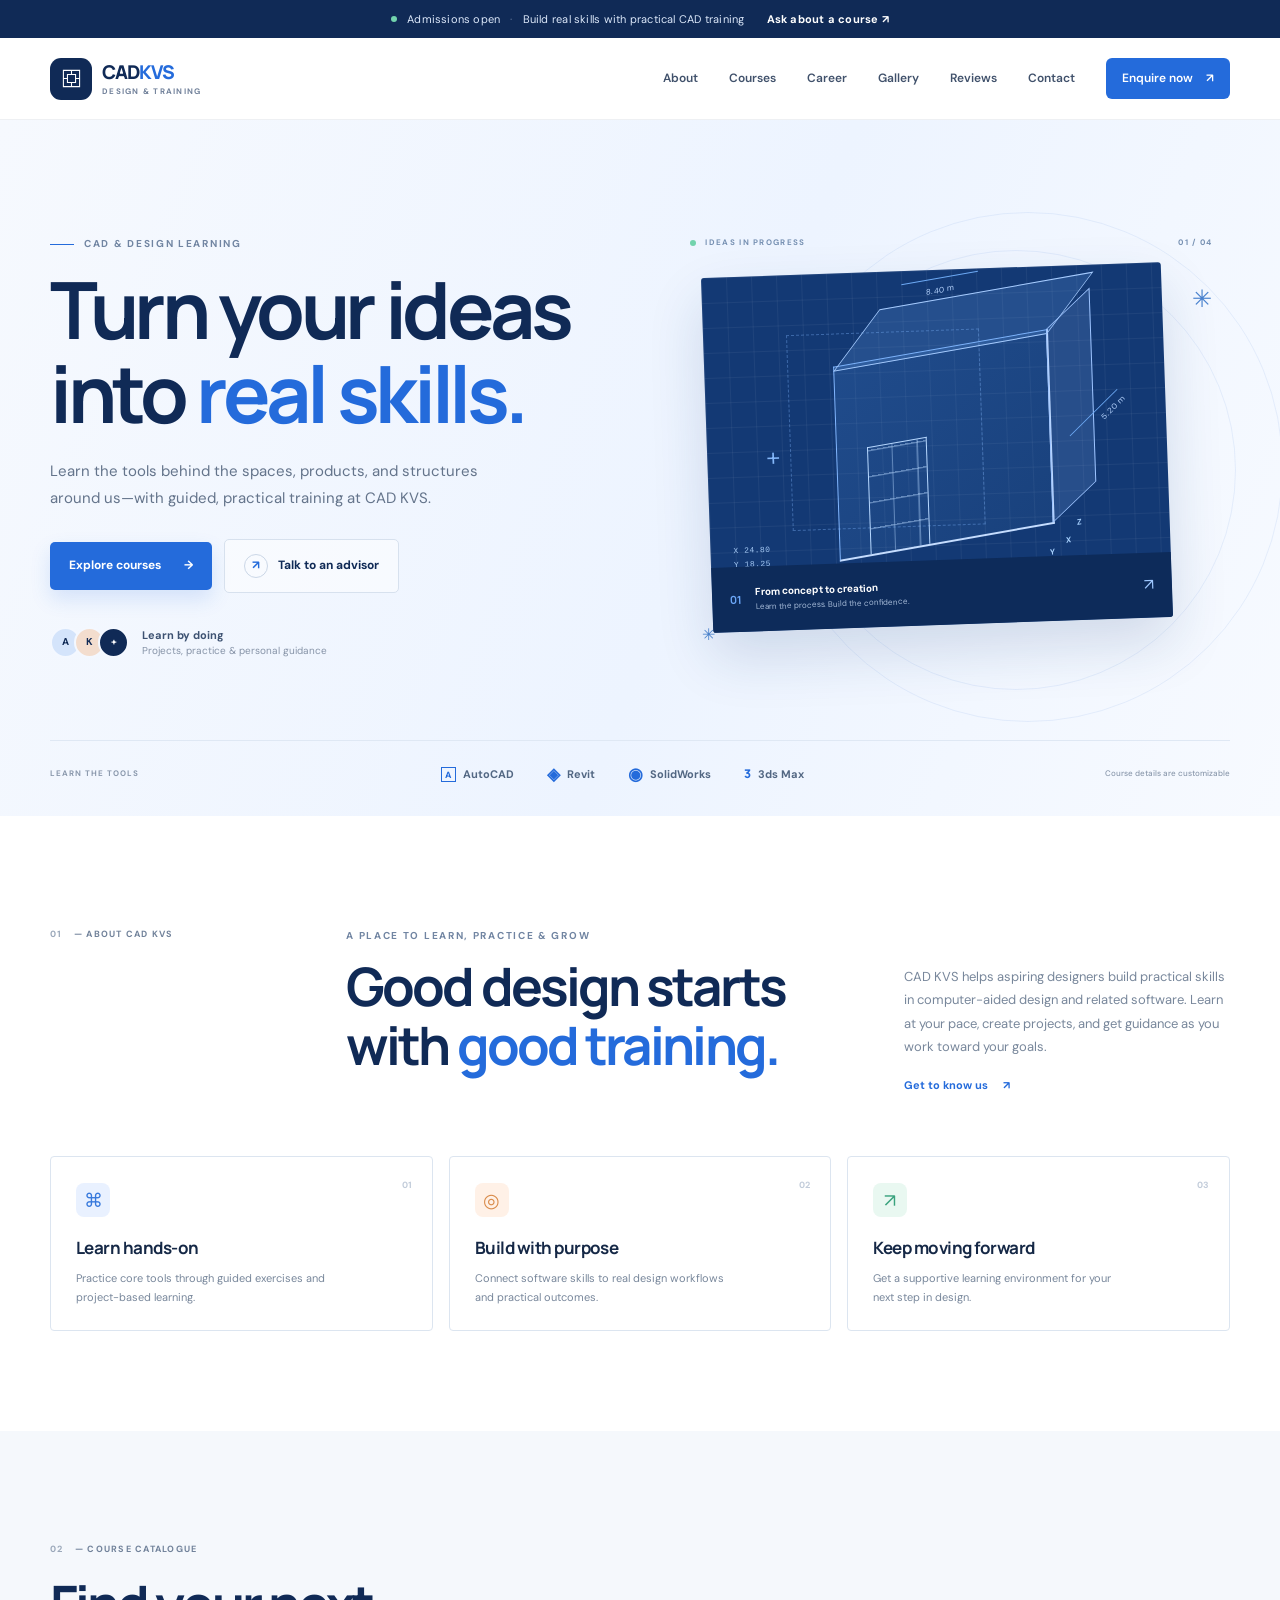
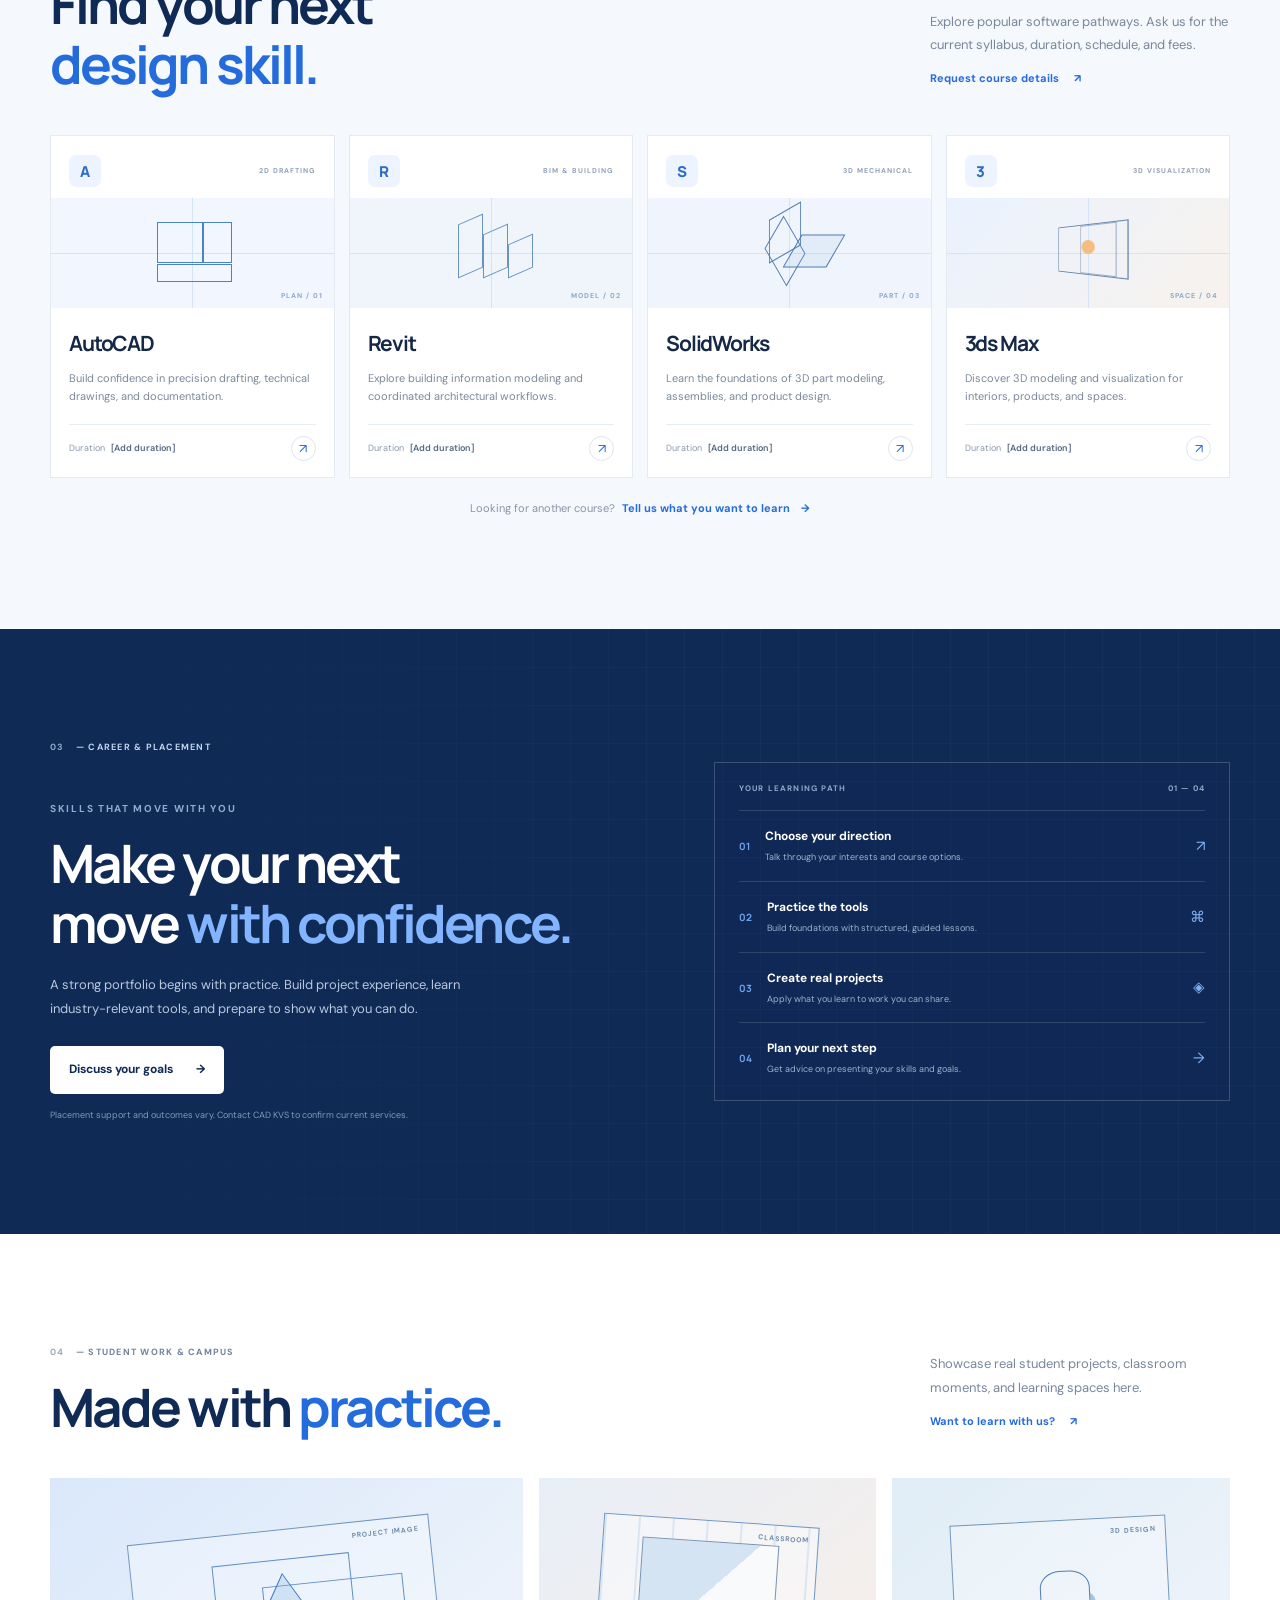
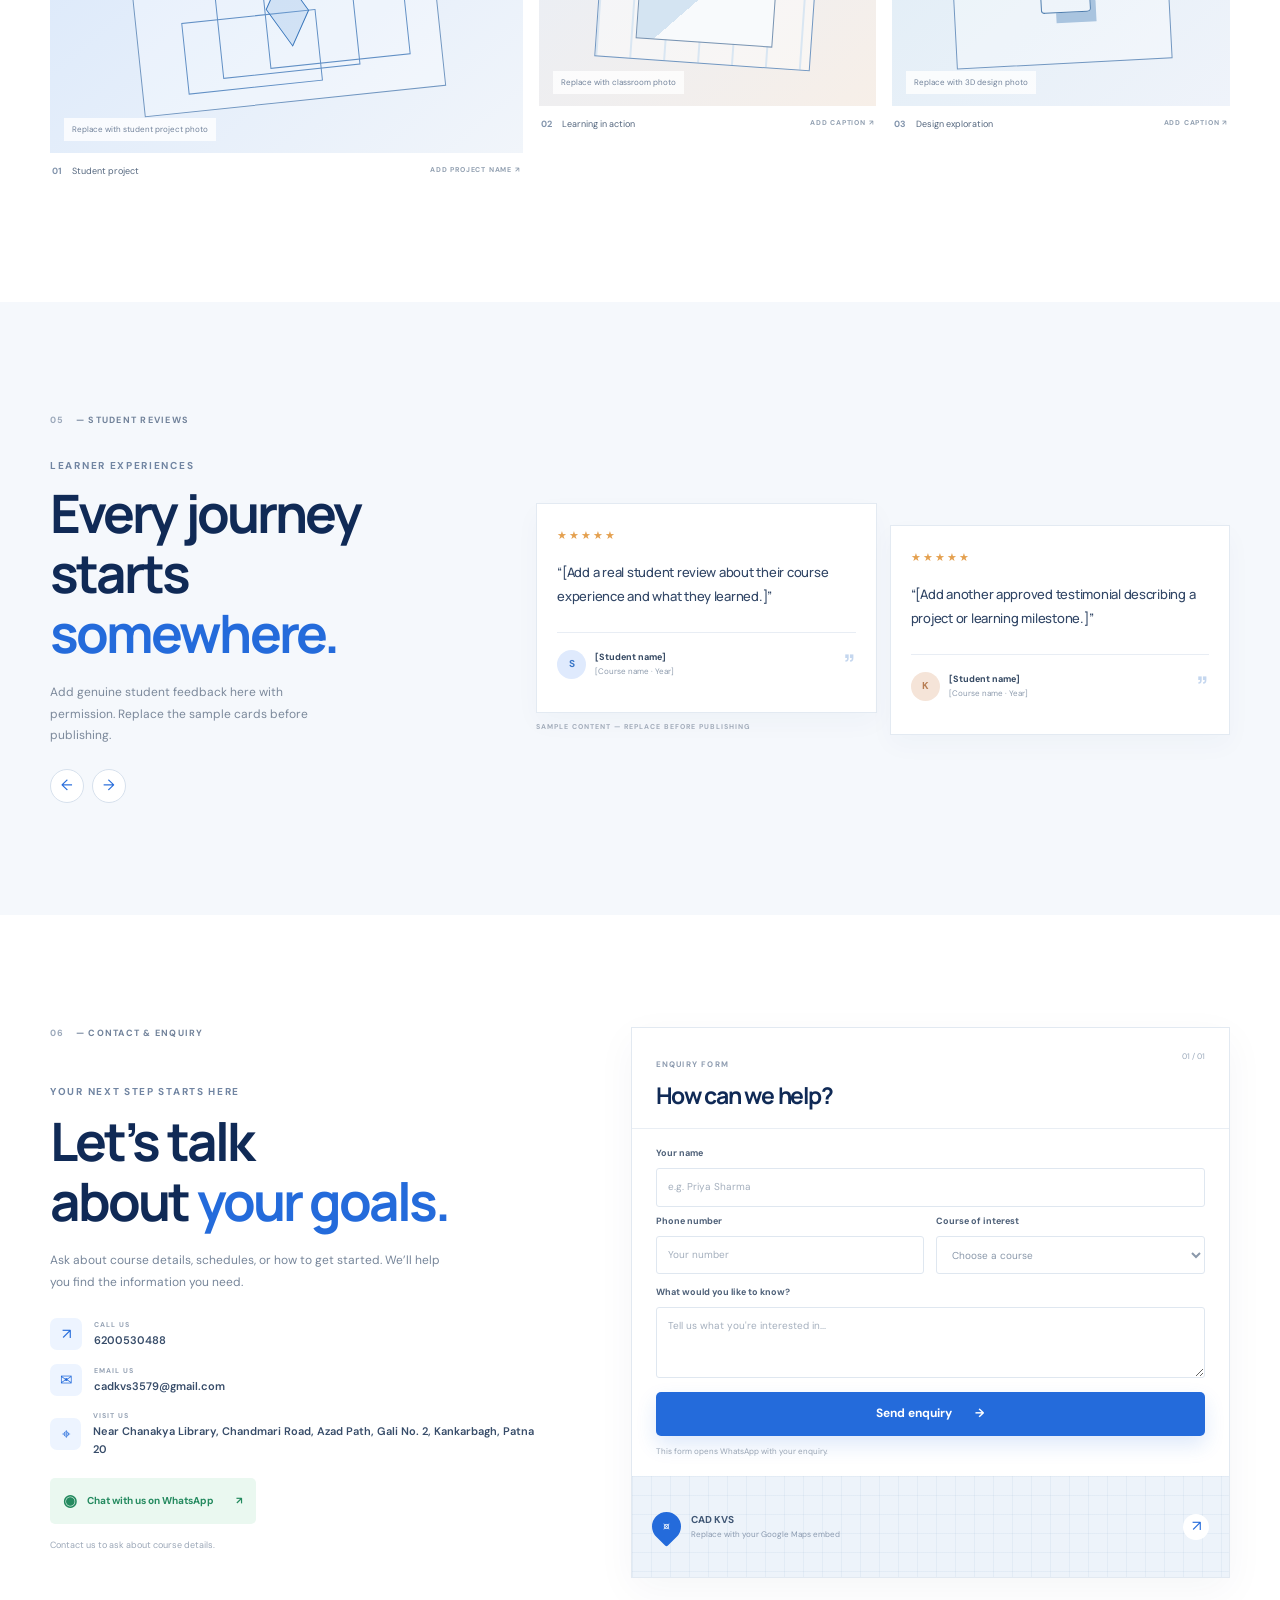
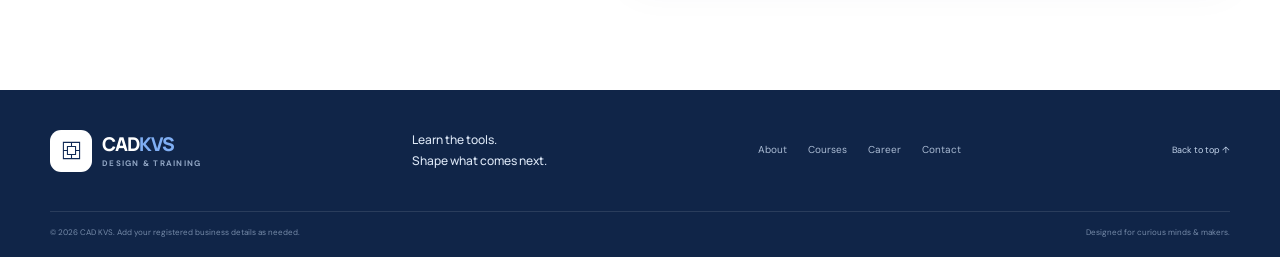
<file: index.html>
<!doctype html>
<html lang="en">
<head>
  <meta charset="utf-8">
  <meta name="viewport" content="width=device-width, initial-scale=1">
  <meta name="theme-color" content="#f4f8ff">
  <meta name="description" content="Learn AutoCAD, Revit, SolidWorks and 3ds Max at CAD KVS in Kankarbagh, Patna. Explore practical CAD training and enquire by phone or WhatsApp.">
  <meta name="keywords" content="CAD courses Kankarbagh, CAD classes Patna, AutoCAD training Patna, Revit course Patna, SolidWorks classes Patna, 3ds Max training Patna, CAD KVS">
  <link rel="canonical" href="https://cadkvs3579-pixel.github.io/cadkvs-patna-training-2026/">
  <title>CAD KVS | CAD Courses in Kankarbagh, Patna</title>
  <link rel="preconnect" href="https://fonts.googleapis.com">
  <link rel="preconnect" href="https://fonts.gstatic.com" crossorigin>
  <link href="https://fonts.googleapis.com/css2?family=DM+Sans:wght@400;500;600;700&family=Manrope:wght@400;500;600;700;800&display=swap" rel="stylesheet">
  <link rel="stylesheet" href="styles.css">
  <script src="script.js" defer></script>
</head>
<body>
  <a class="skip-link" href="#main">Skip to content</a>
  <div class="announcement"><span class="announcement-dot"></span> Admissions open <span class="announcement-divider">·</span> Build real skills with practical CAD training <a href="#contact">Ask about a course <span aria-hidden="true">↗</span></a></div>
  <header class="site-header">
    <div class="container nav-wrap">
      <a class="brand" href="#home" aria-label="CAD KVS home"><span class="brand-mark"><svg viewBox="0 0 40 40" aria-hidden="true"><path d="M8 8h24v24H8zM14 14h12v12H14zM8 20h6m12 0h6M20 8v6m0 12v6"/></svg></span><span class="brand-text"><strong>CAD<span>KVS</span></strong><small>DESIGN &amp; TRAINING</small></span></a>
      <button class="menu-toggle" type="button" aria-expanded="false" aria-controls="primary-nav" aria-label="Open navigation"><span></span><span></span></button>
      <nav id="primary-nav" class="primary-nav" aria-label="Main navigation"><a href="#about">About</a><a href="#courses">Courses</a><a href="#career">Career</a><a href="#gallery">Gallery</a><a href="#reviews">Reviews</a><a href="#contact">Contact</a><a class="nav-cta" href="#contact">Enquire now <span aria-hidden="true">↗</span></a></nav>
    </div>
  </header>
  <main id="main">
    <section class="hero section-pad" id="home"><div class="container hero-grid"><div class="hero-copy"><div class="eyebrow"><span class="eyebrow-line"></span> CAD &amp; design learning</div><h1>Turn your ideas<br>into <span>real skills.</span></h1><p class="hero-lede">Learn the tools behind the spaces, products, and structures around us—with guided, practical training at CAD KVS.</p><div class="hero-actions"><a class="button button-primary" href="#courses">Explore courses <span aria-hidden="true">→</span></a><a class="button button-secondary" href="#contact"><span class="play-icon">↗</span> Talk to an advisor</a></div><div class="hero-proof"><div class="proof-avatars" aria-hidden="true"><span>A</span><span>K</span><span>+</span></div><p><strong>Learn by doing</strong><br>Projects, practice &amp; personal guidance</p></div></div>
      <div class="hero-art" aria-label="Illustration of a CAD drafting workspace"><div class="art-label"><span class="live-dot"></span> IDEAS IN PROGRESS <span class="art-label-right">01 / 04</span></div><div class="art-blueprint"><div class="blueprint-grid"></div><div class="drawing drawing-back"></div><div class="drawing drawing-main"><div class="drawing-top"></div><div class="drawing-side"></div><div class="drawing-front"></div><div class="dimension dim-top">8.40 m</div><div class="dimension dim-side">5.20 m</div><div class="axis axis-x">X</div><div class="axis axis-y">Y</div><div class="axis axis-z">Z</div></div><div class="art-crosshair">+</div><div class="art-coordinate">X 24.80<br>Y 18.25<br>Z 00.00</div><div class="art-caption"><span>01</span><div><strong>From concept to creation</strong><small>Learn the process. Build the confidence.</small></div><span class="caption-arrow">↗</span></div></div><div class="hero-orbit orbit-one"></div><div class="hero-orbit orbit-two"></div><div class="hero-spark spark-one">✳</div><div class="hero-spark spark-two">✳</div></div>
    </div><div class="container hero-bottom"><span>LEARN THE TOOLS</span><div class="tool-list"><span><i class="tool-square">A</i> AutoCAD</span><span><i class="tool-cube">◈</i> Revit</span><span><i class="tool-solid">◉</i> SolidWorks</span><span><i class="tool-three">3</i> 3ds Max</span></div><span class="hero-bottom-note">Course details are customizable</span></div></section>

    <section class="intro section-pad" id="about"><div class="container intro-grid"><div class="section-index">01 <span>— ABOUT CAD KVS</span></div><div class="intro-main"><p class="eyebrow">A place to learn, practice &amp; grow</p><h2>Good design starts<br>with <span>good training.</span></h2></div><div class="intro-aside"><p>CAD KVS helps aspiring designers build practical skills in computer-aided design and related software. Learn at your pace, create projects, and get guidance as you work toward your goals.</p><a class="text-link" href="#contact">Get to know us <span>↗</span></a></div></div><div class="container values-grid"><article class="value-card"><div class="value-icon icon-blue">⌘</div><h3>Learn hands-on</h3><p>Practice core tools through guided exercises and project-based learning.</p><span class="value-number">01</span></article><article class="value-card"><div class="value-icon icon-orange">◎</div><h3>Build with purpose</h3><p>Connect software skills to real design workflows and practical outcomes.</p><span class="value-number">02</span></article><article class="value-card"><div class="value-icon icon-green">↗</div><h3>Keep moving forward</h3><p>Get a supportive learning environment for your next step in design.</p><span class="value-number">03</span></article></div></section>

    <section class="courses section-pad" id="courses"><div class="container"><div class="section-heading"><div><div class="section-index">02 <span>— COURSE CATALOGUE</span></div><h2>Find your next<br><span>design skill.</span></h2></div><div class="heading-aside"><p>Explore popular software pathways. Ask us for the current syllabus, duration, schedule, and fees.</p><a class="text-link" href="#contact">Request course details <span>↗</span></a></div></div><div class="course-grid">
      <article class="course-card course-auto"><div class="course-top"><span class="course-symbol">A</span><span class="course-tag">2D DRAFTING</span></div><div class="course-sketch sketch-plan"><span></span><span></span><span></span><b>PLAN / 01</b></div><h3>AutoCAD</h3><p>Build confidence in precision drafting, technical drawings, and documentation.</p><div class="course-meta"><span>Duration <b>[Add duration]</b></span><a href="#contact" aria-label="Ask about AutoCAD">↗</a></div></article>
      <article class="course-card course-revit"><div class="course-top"><span class="course-symbol">R</span><span class="course-tag">BIM &amp; BUILDING</span></div><div class="course-sketch sketch-building"><span></span><span></span><span></span><b>MODEL / 02</b></div><h3>Revit</h3><p>Explore building information modeling and coordinated architectural workflows.</p><div class="course-meta"><span>Duration <b>[Add duration]</b></span><a href="#contact" aria-label="Ask about Revit">↗</a></div></article>
      <article class="course-card course-solid"><div class="course-top"><span class="course-symbol">S</span><span class="course-tag">3D MECHANICAL</span></div><div class="course-sketch sketch-cube"><span></span><span></span><span></span><b>PART / 03</b></div><h3>SolidWorks</h3><p>Learn the foundations of 3D part modeling, assemblies, and product design.</p><div class="course-meta"><span>Duration <b>[Add duration]</b></span><a href="#contact" aria-label="Ask about SolidWorks">↗</a></div></article>
      <article class="course-card course-max"><div class="course-top"><span class="course-symbol">3</span><span class="course-tag">3D VISUALIZATION</span></div><div class="course-sketch sketch-render"><span></span><span></span><span></span><b>SPACE / 04</b></div><h3>3ds Max</h3><p>Discover 3D modeling and visualization for interiors, products, and spaces.</p><div class="course-meta"><span>Duration <b>[Add duration]</b></span><a href="#contact" aria-label="Ask about 3ds Max">↗</a></div></article>
    </div><div class="course-foot"><span>Looking for another course?</span><a href="#contact">Tell us what you want to learn <span>→</span></a></div></div></section>

    <section class="career section-pad" id="career"><div class="container career-wrap"><div class="career-copy"><div class="section-index">03 <span>— CAREER &amp; PLACEMENT</span></div><p class="eyebrow">Skills that move with you</p><h2>Make your next<br>move <span>with confidence.</span></h2><p class="career-lede">A strong portfolio begins with practice. Build project experience, learn industry-relevant tools, and prepare to show what you can do.</p><a class="button button-light" href="#contact">Discuss your goals <span>→</span></a><p class="fine-print">Placement support and outcomes vary. Contact CAD KVS to confirm current services.</p></div><div class="career-steps"><div class="steps-title"><span>YOUR LEARNING PATH</span><span>01 — 04</span></div><div class="step"><span class="step-num">01</span><div><h3>Choose your direction</h3><p>Talk through your interests and course options.</p></div><span class="step-mark">↗</span></div><div class="step"><span class="step-num">02</span><div><h3>Practice the tools</h3><p>Build foundations with structured, guided lessons.</p></div><span class="step-mark">⌘</span></div><div class="step"><span class="step-num">03</span><div><h3>Create real projects</h3><p>Apply what you learn to work you can share.</p></div><span class="step-mark">◈</span></div><div class="step"><span class="step-num">04</span><div><h3>Plan your next step</h3><p>Get advice on presenting your skills and goals.</p></div><span class="step-mark">→</span></div></div></div></section>

    <section class="gallery section-pad" id="gallery"><div class="container"><div class="section-heading"><div><div class="section-index">04 <span>— STUDENT WORK &amp; CAMPUS</span></div><h2>Made with <span>practice.</span></h2></div><div class="heading-aside"><p>Showcase real student projects, classroom moments, and learning spaces here.</p><a class="text-link" href="#contact">Want to learn with us? <span>↗</span></a></div></div><div class="gallery-grid"><figure class="gallery-item gallery-large"><div class="gallery-placeholder photo-one"><span class="photo-frame"><span class="photo-line l1"></span><span class="photo-line l2"></span><span class="photo-line l3"></span><span class="photo-cube"></span><span class="photo-note">PROJECT IMAGE</span></span><span class="image-replace">Replace with student project photo</span></div><figcaption><span><b>01</b> Student project</span><span>ADD PROJECT NAME ↗</span></figcaption></figure><figure class="gallery-item"><div class="gallery-placeholder photo-two"><span class="photo-frame frame-two"><span class="photo-window"></span><span class="photo-note">CLASSROOM</span></span><span class="image-replace">Replace with classroom photo</span></div><figcaption><span><b>02</b> Learning in action</span><span>ADD CAPTION ↗</span></figcaption></figure><figure class="gallery-item"><div class="gallery-placeholder photo-three"><span class="photo-frame frame-three"><span class="photo-chair"></span><span class="photo-note">3D DESIGN</span></span><span class="image-replace">Replace with 3D design photo</span></div><figcaption><span><b>03</b> Design exploration</span><span>ADD CAPTION ↗</span></figcaption></figure></div></div></section>

    <section class="reviews section-pad" id="reviews"><div class="container review-grid"><div><div class="section-index">05 <span>— STUDENT REVIEWS</span></div><p class="eyebrow">Learner experiences</p><h2>Every journey<br>starts <span>somewhere.</span></h2><p class="review-intro">Add genuine student feedback here with permission. Replace the sample cards before publishing.</p><div class="review-arrows"><button type="button" aria-label="Previous review" data-review-prev>←</button><button type="button" aria-label="Next review" data-review-next>→</button></div></div><div class="review-track" aria-label="Student reviews"><article class="review-card"><div class="stars" aria-label="5 out of 5 stars">★★★★★</div><blockquote>“[Add a real student review about their course experience and what they learned.]”</blockquote><div class="review-person"><span class="person-avatar">S</span><div><strong>[Student name]</strong><small>[Course name · Year]</small></div><span class="quote-mark">”</span></div></article><article class="review-card review-card-offset"><div class="stars" aria-label="5 out of 5 stars">★★★★★</div><blockquote>“[Add another approved testimonial describing a project or learning milestone.]”</blockquote><div class="review-person"><span class="person-avatar avatar-alt">K</span><div><strong>[Student name]</strong><small>[Course name · Year]</small></div><span class="quote-mark">”</span></div></article><div class="review-note">SAMPLE CONTENT — REPLACE BEFORE PUBLISHING</div></div></div></section>

    <section class="contact section-pad" id="contact"><div class="container contact-wrap"><div class="contact-copy"><div class="section-index">06 <span>— CONTACT &amp; ENQUIRY</span></div><p class="eyebrow">Your next step starts here</p><h2>Let’s talk<br>about <span>your goals.</span></h2><p>Ask about course details, schedules, or how to get started. We’ll help you find the information you need.</p><div class="contact-details"><a href="tel:+916200530488"><span class="detail-icon">↗</span><span><small>CALL US</small><strong>6200530488</strong></span></a><a href="mailto:cadkvs3579@gmail.com"><span class="detail-icon">✉</span><span><small>EMAIL US</small><strong>cadkvs3579@gmail.com</strong></span></a><div><span class="detail-icon">⌖</span><span><small>VISIT US</small><strong>Near Chanakya Library, Chandmari Road, Azad Path, Gali No. 2, Kankarbagh, Patna 20</strong></span></div></div><a class="whatsapp-link" href="https://wa.me/916200530488" target="_blank" rel="noopener noreferrer"><span class="wa-icon">◉</span> Chat with us on WhatsApp <span>↗</span></a><p class="fine-print">Contact us to ask about course details.</p></div><div class="contact-panel"><div class="panel-header"><div><span class="panel-kicker">ENQUIRY FORM</span><h3>How can we help?</h3></div><span class="panel-step">01 / 01</span></div><form id="enquiry-form"><label for="name">Your name</label><input id="name" name="name" type="text" autocomplete="name" placeholder="e.g. Priya Sharma" required><div class="form-row"><div><label for="phone">Phone number</label><input id="phone" name="phone" type="tel" autocomplete="tel" placeholder="Your number" required></div><div><label for="course">Course of interest</label><select id="course" name="course"><option value="">Choose a course</option><option>AutoCAD</option><option>Revit</option><option>SolidWorks</option><option>3ds Max</option><option>Other / not sure</option></select></div></div><label for="message">What would you like to know?</label><textarea id="message" name="message" rows="3" placeholder="Tell us what you're interested in..."></textarea><button class="button button-primary form-submit" type="submit">Send enquiry <span>→</span></button><p class="form-note" id="form-note">This form opens WhatsApp with your enquiry.</p></form><div class="map-placeholder"><div class="map-grid"></div><span class="map-pin">⌖</span><div><strong>CAD KVS</strong><small>Replace with your Google Maps embed</small></div><a href="#contact" aria-label="Add Google Maps location">↗</a></div></div></div></div></section>
  </main>
  <footer class="site-footer"><div class="container footer-main"><a class="brand brand-footer" href="#home"><span class="brand-mark"><svg viewBox="0 0 40 40" aria-hidden="true"><path d="M8 8h24v24H8zM14 14h12v12H14zM8 20h6m12 0h6M20 8v6m0 12v6"/></svg></span><span class="brand-text"><strong>CAD<span>KVS</span></strong><small>DESIGN &amp; TRAINING</small></span></a><p>Learn the tools.<br>Shape what comes next.</p><div class="footer-links"><a href="#about">About</a><a href="#courses">Courses</a><a href="#career">Career</a><a href="#contact">Contact</a></div><a class="back-top" href="#home">Back to top ↑</a></div><div class="container footer-bottom"><span>© <span id="year">2026</span> CAD KVS. Add your registered business details as needed.</span><span>Designed for curious minds &amp; makers.</span></div></footer>
</body>
</html>
</file>
<file: styles.css>
:root{--navy:#102a56;--blue:#246bdb;--bright:#3e86f5;--pale:#edf4ff;--ink:#152846;--muted:#687890;--line:#dce5f0;--paper:#f7f9fc;--white:#fff;--orange:#f2a360;--green:#70c4a3;--display:'Manrope',sans-serif;--body:'DM Sans',sans-serif}*{box-sizing:border-box}html{scroll-behavior:smooth;scroll-padding-top:88px}body{margin:0;background:#fff;color:var(--ink);font-family:var(--body);font-size:15px;line-height:1.65;-webkit-font-smoothing:antialiased}a{color:inherit;text-decoration:none}button,input,select,textarea{font:inherit}.container{width:min(1180px,calc(100% - 64px));margin-inline:auto}.section-pad{padding:112px 0}.skip-link{position:absolute;left:-999px;top:8px;z-index:100;background:#fff;padding:10px}.skip-link:focus{left:8px}.announcement{height:38px;background:var(--navy);color:#dce8fa;display:flex;align-items:center;justify-content:center;gap:10px;font-size:11px;letter-spacing:.02em}.announcement a{font-weight:700;color:#fff;margin-left:12px}.announcement-dot,.live-dot{width:6px;height:6px;border-radius:50%;background:#72d3ad}.announcement-divider{opacity:.45}.site-header{height:82px;background:rgba(255,255,255,.95);position:sticky;top:0;z-index:20;border-bottom:1px solid rgba(18,50,91,.07);backdrop-filter:blur(14px)}.nav-wrap{height:100%;display:flex;align-items:center;justify-content:space-between}.brand{display:flex;align-items:center;gap:10px}.brand-mark{width:42px;height:42px;display:grid;place-items:center;background:var(--navy);border-radius:11px}.brand-mark svg{width:27px;fill:none;stroke:#fff;stroke-width:1.6;stroke-linecap:square}.brand-text{display:flex;flex-direction:column;line-height:1.1}.brand-text strong{font-family:var(--display);font-weight:800;font-size:19px;letter-spacing:-1px;color:var(--navy)}.brand-text strong span{color:var(--blue)}.brand-text small{font-size:8px;letter-spacing:1.25px;color:#71819a;margin-top:4px;font-weight:700}.primary-nav{display:flex;align-items:center;gap:31px;font-size:12px;font-weight:600;color:#40516b}.primary-nav>a:not(.nav-cta):hover,.footer-links a:hover{color:var(--blue)}.nav-cta{background:var(--blue);color:#fff;padding:11px 16px;border-radius:6px}.nav-cta span{margin-left:10px}.menu-toggle{display:none}.hero{background:linear-gradient(112deg,#f6f9fe 0%,#edf4ff 55%,#f7faff 100%);padding:82px 0 28px;position:relative;overflow:hidden}.hero-grid{display:grid;grid-template-columns:1fr 1.05fr;align-items:center;gap:35px;min-height:490px}.eyebrow{font-size:10px;font-weight:700;letter-spacing:1.7px;text-transform:uppercase;color:#7185a2;display:flex;align-items:center;gap:10px;margin:0 0 16px}.eyebrow-line{width:24px;height:1px;background:var(--blue)}h1,h2,h3,p{margin-top:0}h1,h2,h3{font-family:var(--display);letter-spacing:-.055em}h1{font-size:clamp(52px,6.4vw,79px);line-height:1.06;font-weight:700;color:var(--navy);margin:0 0 22px}h1 span,h2 span{color:var(--blue)}.hero-lede{max-width:450px;color:#64748b;line-height:1.8;font-size:15px;margin-bottom:27px}.hero-actions{display:flex;gap:12px;align-items:center}.button{display:inline-flex;align-items:center;justify-content:center;gap:23px;padding:14px 19px;border-radius:5px;font-size:12px;font-weight:700;transition:transform .2s,background .2s}.button:hover{transform:translateY(-2px)}.button-primary{background:var(--blue);color:#fff;box-shadow:0 9px 20px #246bdb26}.button-primary:hover{background:#185cc5}.button-secondary{color:var(--navy);border:1px solid #d7e1ee;background:#ffffff80;gap:10px}.play-icon{width:24px;height:24px;border:1px solid #cbd7e7;border-radius:50%;display:grid;place-items:center;color:var(--blue)}.hero-proof{display:flex;gap:13px;align-items:center;margin-top:34px}.proof-avatars{display:flex}.proof-avatars span{width:31px;height:31px;border:2px solid #f4f8ff;background:#dae8fc;color:var(--navy);border-radius:50%;display:grid;place-items:center;margin-left:-7px;font-size:10px;font-weight:700}.proof-avatars span:first-child{margin-left:0;background:#d4e4fb}.proof-avatars span:nth-child(2){background:#f3ddce}.proof-avatars span:nth-child(3){background:var(--navy);color:#fff}.hero-proof p{margin:0;color:#8693a7;font-size:10px;line-height:1.5}.hero-proof strong{font-size:11px;color:#3d5272}.hero-art{position:relative;min-height:470px;display:grid;place-items:center}.art-label{position:absolute;top:24px;left:8%;right:3%;display:flex;align-items:center;gap:9px;font-size:8px;font-weight:700;letter-spacing:1.3px;color:#7690b2;z-index:2}.art-label-right{margin-left:auto}.art-blueprint{position:relative;width:min(460px,92%);height:355px;background:#133974;border-radius:3px;overflow:hidden;box-shadow:0 25px 55px #173e7628;transform:rotate(-2deg);z-index:1}.blueprint-grid,.map-grid{position:absolute;inset:0;background-image:linear-gradient(#ffffff0d 1px,transparent 1px),linear-gradient(90deg,#ffffff0d 1px,transparent 1px);background-size:25px 25px}.drawing{position:absolute;border:1px solid #82b7ff}.drawing-back{width:42%;height:55%;left:18%;top:17%;border-style:dashed;opacity:.38}.drawing-main{width:47%;height:55%;left:28%;top:22%;border-right:2px solid #c5ddff;border-bottom:2px solid #c5ddff;transform:skewY(-8deg);background:linear-gradient(140deg,#4a88d83b,#68aff112)}.drawing-top{position:absolute;left:-1px;right:-1px;height:28%;top:-26%;border:1px solid #a7ccff;transform:skewX(-42deg);transform-origin:bottom left;background:#69a2ec35}.drawing-side{position:absolute;right:-21%;top:-1px;bottom:-1px;width:21%;border:1px solid #9dc4ff;transform:skewY(-37deg);transform-origin:left top;background:#8bb8f52a}.drawing-front{position:absolute;left:14%;bottom:0;height:56%;width:28%;border:1px solid #b7d8ff;border-bottom:0;background:repeating-linear-gradient(90deg,transparent 0 23px,#b7d8ff70 24px 25px),repeating-linear-gradient(0deg,transparent 0 24px,#b7d8ff70 25px 26px)}.dimension{position:absolute;color:#b7d5ff;font-size:8px;letter-spacing:.5px}.dim-top{top:-37%;left:33%;border-top:1px solid #6eabf6;width:36%;padding-top:5px;text-align:center}.dim-side{right:-38%;top:46%;transform:rotate(-38deg);border-top:1px solid #6eabf6;width:29%;padding-top:4px;text-align:right}.axis{position:absolute;color:#a8d2ff;font:700 8px var(--body)}.axis-x{bottom:-25px;right:-17px}.axis-y{bottom:-34px;right:-1px}.axis-z{bottom:-9px;right:-29px}.art-crosshair{position:absolute;top:45%;left:13%;font-size:26px;color:#85b8fa;font-weight:300}.art-coordinate{position:absolute;bottom:45px;left:23px;color:#a5c9f4;font:8px/1.8 monospace;letter-spacing:.5px}.art-caption{position:absolute;bottom:0;left:0;right:0;height:65px;background:#0d2b5a;display:flex;align-items:center;padding:0 18px;gap:13px;color:#fff}.art-caption>span:first-child{font:700 11px var(--display);color:#6ba6f7}.art-caption>div{display:flex;flex-direction:column}.art-caption strong{font-size:10px}.art-caption small{font-size:8px;color:#a6bbd8}.caption-arrow{margin-left:auto;color:#9fc8ff;font-size:16px}.hero-orbit{position:absolute;border:1px solid #96b5e630;border-radius:50%;width:440px;height:440px;right:-1%;top:8%}.orbit-two{width:510px;height:510px;right:-9%;top:0}.hero-spark{position:absolute;color:#4a83cf;font-size:24px}.spark-one{top:67px;right:3%}.spark-two{bottom:34px;left:10%;font-size:16px}.hero-bottom{border-top:1px solid #dfe8f4;margin-top:48px;padding-top:19px;display:flex;align-items:center;justify-content:space-between;color:#8a98ac;font-size:8px;letter-spacing:1px;font-weight:700}.tool-list{display:flex;align-items:center;gap:33px;color:#526783;font-size:11px;letter-spacing:0}.tool-list span{display:flex;gap:7px;align-items:center}.tool-list i{font-style:normal;font-weight:800;color:var(--blue);font-size:12px}.tool-square{border:1.5px solid var(--blue);width:15px;height:15px;display:grid;place-items:center;font-size:9px!important}.tool-cube,.tool-solid{font-size:17px!important}.tool-three{font-family:var(--display)}.hero-bottom-note{font-weight:500;letter-spacing:0}.intro{padding-bottom:100px}.intro-grid{display:grid;grid-template-columns:1fr 2fr 1.25fr;gap:35px;align-items:start}.section-index{font:700 9px var(--body);letter-spacing:1.25px;color:#9ba8ba}.section-index span{color:#71829a;margin-left:8px}.intro-main .eyebrow{margin-bottom:12px}h2{font-size:clamp(38px,4.2vw,53px);line-height:1.13;color:var(--navy);font-weight:700;margin:0}.intro-aside{padding-top:37px}.intro-aside p,.heading-aside p{color:#78879b;font-size:13px;line-height:1.8}.text-link{font-size:11px;color:var(--blue);font-weight:700}.text-link span{margin-left:12px}.values-grid{display:grid;grid-template-columns:repeat(3,1fr);gap:16px;margin-top:60px}.value-card{position:relative;border:1px solid var(--line);padding:26px 25px 24px;min-height:175px;border-radius:4px}.value-icon{width:34px;height:34px;border-radius:8px;display:grid;place-items:center;font-size:19px;margin-bottom:17px}.icon-blue{background:#e9f1ff;color:#3779dc}.icon-orange{background:#fff1e7;color:#d98a49}.icon-green{background:#e9f8f1;color:#39a27d}.value-card h3{font-size:17px;letter-spacing:-.03em;margin:0 0 7px}.value-card p{font-size:11px;color:#78879b;max-width:250px;margin:0}.value-number{position:absolute;right:20px;top:22px;color:#c2ccda;font:700 9px var(--body)}.courses{background:#f5f8fc}.section-heading{display:flex;align-items:end;justify-content:space-between;margin-bottom:40px}.section-heading .section-index{margin-bottom:20px}.heading-aside{max-width:300px;padding-bottom:5px}.heading-aside p{margin:0 0 9px}.course-grid{display:grid;grid-template-columns:repeat(4,1fr);gap:14px}.course-card{background:#fff;border:1px solid #e3eaf2;padding:19px 18px 16px;min-height:335px;display:flex;flex-direction:column;position:relative;overflow:hidden;transition:transform .2s,box-shadow .2s}.course-card:hover{transform:translateY(-4px);box-shadow:0 12px 32px #183d7010}.course-top{display:flex;align-items:center;justify-content:space-between}.course-symbol{width:32px;height:32px;display:grid;place-items:center;background:#eef4ff;color:#2c6dc9;font:800 15px var(--display);border-radius:7px}.course-tag{font-size:7px;letter-spacing:1px;font-weight:700;color:#90a0b5}.course-sketch{height:110px;position:relative;margin:11px -18px 18px;overflow:hidden;background:#f1f6ff}.course-sketch:before,.course-sketch:after{content:"";position:absolute;background:#d4e4f8}.course-sketch:before{width:100%;height:1px;top:50%}.course-sketch:after{height:100%;width:1px;left:50%}.course-sketch b{position:absolute;bottom:8px;right:11px;font:700 7px var(--body);letter-spacing:1px;color:#8da7c8}.sketch-plan span{position:absolute;width:46px;height:41px;border:1px solid #4b83c9;z-index:1;left:calc(50% - 35px);top:24px}.sketch-plan span:nth-child(2){left:calc(50% + 11px);width:29px}.sketch-plan span:nth-child(3){left:calc(50% - 35px);top:66px;height:18px;width:75px}.sketch-building{background:#eff5fb}.sketch-building span{position:absolute;width:25px;height:54px;top:21px;left:calc(50% - 33px);border:1px solid #6993c0;transform:skewY(-24deg);z-index:1}.sketch-building span:nth-child(2){left:calc(50% - 8px);height:44px;top:31px}.sketch-building span:nth-child(3){left:calc(50% + 17px);height:34px;top:41px}.sketch-cube{background:#f0f5fd}.sketch-cube span{position:absolute;width:38px;height:38px;left:calc(50% - 23px);top:34px;border:1px solid #527eb4;transform:rotate(30deg) skewY(30deg);z-index:1}.sketch-cube span:nth-child(2){left:calc(50% + 6px);transform:rotate(30deg) skewY(-30deg);background:#8fb3df24}.sketch-cube span:nth-child(3){left:calc(50% - 23px);top:16px;height:37px;transform:rotate(60deg) skewY(30deg)}.sketch-render{background:linear-gradient(130deg,#eaf2ff,#f8f2ed)}.sketch-render span{position:absolute;width:72px;height:51px;left:calc(50% - 36px);top:26px;border:1px solid #6688b1;transform:perspective(70px) rotateY(-18deg);z-index:1}.sketch-render span:nth-child(2){left:calc(50% - 10px);width:38px;opacity:.6}.sketch-render span:nth-child(3){width:14px;height:14px;border-radius:50%;left:calc(50% - 7px);top:42px;background:#f5bd81;border:0}.course-card h3{font-size:21px;margin:0 0 8px}.course-card>p{font-size:11px;line-height:1.7;color:#7b899a;margin-bottom:18px}.course-meta{border-top:1px solid #e7edf4;padding-top:11px;margin-top:auto;display:flex;align-items:center;justify-content:space-between;color:#8b99ac;font-size:9px}.course-meta b{color:#546882;font-weight:600;margin-left:4px}.course-meta a{width:25px;height:25px;border:1px solid #dbe5f0;border-radius:50%;display:grid;place-items:center;color:var(--blue);font-size:13px}.course-foot{margin-top:21px;display:flex;align-items:center;justify-content:center;gap:7px;color:#8794a7;font-size:11px}.course-foot a{color:var(--blue);font-weight:700}.course-foot a span{margin-left:8px}.career{background:var(--navy);color:#fff;position:relative;overflow:hidden}.career:before{content:"";position:absolute;inset:0;background-image:linear-gradient(#ffffff06 1px,transparent 1px),linear-gradient(90deg,#ffffff06 1px,transparent 1px);background-size:38px 38px;mask-image:linear-gradient(90deg,transparent,#000 55%)}.career-wrap{position:relative;display:grid;grid-template-columns:1fr .9fr;gap:90px;align-items:center}.career .section-index{color:#91a9ca;margin-bottom:48px}.career .section-index span{color:#c3d4ec}.career .eyebrow{color:#93add0}.career h2{color:white}.career h2 span{color:#83b4ff}.career-lede{max-width:430px;color:#b8c8dd;font-size:13px;line-height:1.9;margin:19px 0 24px}.button-light{background:#fff;color:var(--navy)}.fine-print{font-size:9px;color:#98a9c1;margin:14px 0 0;line-height:1.6}.career .fine-print{color:#8399b7}.career-steps{border:1px solid #ffffff30;background:#0b24502e;padding:19px 24px 7px}.steps-title{display:flex;justify-content:space-between;padding-bottom:15px;border-bottom:1px solid #ffffff25;color:#91a8c8;font-size:8px;font-weight:700;letter-spacing:1.2px}.step{display:flex;align-items:center;gap:15px;padding:16px 0;border-bottom:1px solid #ffffff21}.step:last-child{border-bottom:0}.step-num{font:700 10px var(--display);color:#71a5f0}.step h3{font-family:var(--body);font-size:12px;letter-spacing:0;margin:0 0 3px;color:#fff}.step p{margin:0;font-size:9px;color:#9eb3d0}.step-mark{margin-left:auto;color:#80b0f4;font-size:15px}.gallery{background:#fff}.gallery-grid{display:grid;grid-template-columns:1.4fr 1fr 1fr;gap:16px}.gallery-item{margin:0}.gallery-placeholder{height:228px;background:#e9f1fc;position:relative;overflow:hidden;display:grid;place-items:center}.gallery-large .gallery-placeholder{height:275px}.photo-one{background:linear-gradient(140deg,#dae8fa,#f1f5fa)}.photo-two{background:linear-gradient(140deg,#e8eef7,#f7efe8)}.photo-three{background:linear-gradient(140deg,#e0edf6,#eff3fa)}.photo-frame{width:64%;height:63%;border:1px solid #7297c1;position:relative;display:block;transform:rotate(-6deg);background:#fff4}.photo-line{position:absolute;border:1px solid #6290c5}.l1{inset:17% 27%}.l2{inset:32% 10% 20% 43%}.l3{inset:48% 40% 10% 15%}.photo-cube{position:absolute;width:40px;height:40px;top:35%;left:44%;border:1px solid #3976bb;transform:rotate(30deg) skewY(30deg);background:#7badde40}.photo-note{position:absolute;right:9px;top:8px;color:#718baa;font:700 7px var(--body);letter-spacing:1px}.image-replace{position:absolute;bottom:12px;left:14px;padding:5px 8px;background:#fffC;color:#71829a;font-size:8px}.frame-two{transform:rotate(4deg);background:repeating-linear-gradient(90deg,#d9e6f2 0 2px,transparent 2px 34px),#ffffff66}.photo-window{position:absolute;inset:14% 18%;border:1px solid #7894b3;background:linear-gradient(135deg,#d4e4f2 50%,#f8fafc 50%)}.frame-three{transform:rotate(-3deg)}.photo-chair{position:absolute;width:50px;height:42px;left:40%;top:35%;border:1px solid #4f7eae;border-radius:40% 40% 8% 8%;box-shadow:10px 15px 0 -5px #a9c4df}.gallery-item figcaption{padding:11px 2px;display:flex;justify-content:space-between;font-size:9px;color:#54667e}.gallery-item figcaption b{color:#8294ac;margin-right:8px}.gallery-item figcaption>span:last-child{font-size:7px;font-weight:700;letter-spacing:.8px;color:#92a0b1}.reviews{background:#f5f8fc}.review-grid{display:grid;grid-template-columns:.75fr 1.25fr;gap:70px;align-items:center}.review-grid .section-index{margin-bottom:32px}.review-grid .eyebrow{margin-bottom:10px}.review-intro{color:#7c899b;font-size:12px;line-height:1.8;max-width:290px;margin:18px 0}.review-arrows{display:flex;gap:8px;margin-top:22px}.review-arrows button{width:34px;height:34px;border:1px solid #d7e1ed;background:#fff;color:var(--blue);border-radius:50%;cursor:pointer}.review-arrows button:hover{background:var(--blue);color:#fff}.review-track{display:grid;grid-template-columns:1fr 1fr;gap:13px;position:relative}.review-card{background:#fff;border:1px solid #e3eaf2;padding:22px 20px 18px;min-height:210px;box-shadow:0 10px 24px #183d7008}.review-card-offset{transform:translateY(22px)}.stars{color:#e4a04f;letter-spacing:2px;font-size:11px}.review-card blockquote{font:500 13px/1.8 var(--display);letter-spacing:-.02em;color:#304565;margin:17px 0 24px}.review-person{border-top:1px solid #e8edf4;padding-top:12px;display:flex;align-items:center;gap:9px}.person-avatar{width:29px;height:29px;border-radius:50%;display:grid;place-items:center;background:#dfeafd;color:#3976c8;font-size:10px;font-weight:700}.avatar-alt{background:#f5e4d8;color:#b77d53}.review-person div{display:flex;flex-direction:column}.review-person strong{font-size:9px;color:#344862}.review-person small{font-size:8px;color:#8d9bad}.quote-mark{margin-left:auto;font:700 28px var(--display);color:#c5d7ef}.review-note{position:absolute;bottom:-19px;left:0;font-size:7px;letter-spacing:1px;font-weight:700;color:#a2acba}.contact{background:#fff}.contact-wrap{display:grid;grid-template-columns:.9fr 1.1fr;gap:90px;align-items:start}.contact-copy .section-index{margin-bottom:45px}.contact-copy .eyebrow{margin-bottom:12px}.contact-copy>p:not(.eyebrow):not(.fine-print){max-width:390px;color:#77869a;font-size:12px;line-height:1.8;margin:18px 0 25px}.contact-details{display:grid;gap:14px;margin-bottom:20px}.contact-details>a,.contact-details>div{display:flex;gap:12px;align-items:center}.detail-icon{width:32px;height:32px;border-radius:7px;display:grid;place-items:center;background:#edf4ff;color:var(--blue)}.contact-details span:last-child{display:flex;flex-direction:column}.contact-details small{font-size:7px;font-weight:700;letter-spacing:1px;color:#95a2b4}.contact-details strong{font-size:11px;color:#374c69;font-weight:600}.whatsapp-link{display:inline-flex;align-items:center;gap:10px;background:#eaf8f0;color:#248a5f;padding:10px 13px;border-radius:5px;font-size:10px;font-weight:700}.whatsapp-link>span:last-child{margin-left:12px}.wa-icon{font-size:16px}.contact-copy .fine-print{color:#9ba7b7}.contact-panel{border:1px solid #e2e9f1;box-shadow:0 12px 38px #1939620b}.panel-header{display:flex;justify-content:space-between;align-items:start;padding:22px 24px 13px;border-bottom:1px solid #e9eef4}.panel-kicker{font-size:8px;letter-spacing:1.2px;font-weight:700;color:#8e9cb0}.panel-header h3{font-size:23px;color:var(--navy);margin:3px 0 0}.panel-step{font-size:8px;color:#9ba9bb}.contact-panel form{padding:17px 24px 19px;display:grid;gap:7px}.contact-panel label{font-size:9px;font-weight:700;color:#4e6078}.contact-panel input,.contact-panel select,.contact-panel textarea{width:100%;border:1px solid #dfe7f0;border-radius:3px;padding:10px 11px;font-size:10px;color:#334963;background:#fff;outline:0}.contact-panel input:focus,.contact-panel select:focus,.contact-panel textarea:focus{border-color:#72a5ed;box-shadow:0 0 0 3px #3e86f514}.contact-panel input::placeholder,.contact-panel textarea::placeholder{color:#a4afbd}.contact-panel select{color:#8a98aa}.form-row{display:grid;grid-template-columns:1fr 1fr;gap:12px;margin-bottom:4px}.form-row>div{display:grid;gap:7px}.contact-panel textarea{resize:vertical;min-height:64px}.form-submit{margin-top:7px;width:100%;border:0;cursor:pointer;padding:12px}.form-note{font-size:8px;color:#98a4b3;margin:2px 0 0;line-height:1.5}.form-note code{color:#5b7393}.map-placeholder{height:101px;background:#edf3fa;position:relative;overflow:hidden;display:flex;align-items:center;gap:10px;padding:15px 20px}.map-grid{background-image:linear-gradient(#9db5d221 1px,transparent 1px),linear-gradient(90deg,#9db5d221 1px,transparent 1px);background-size:19px 19px}.map-pin{position:relative;width:29px;height:29px;background:var(--blue);border-radius:50% 50% 50% 2px;transform:rotate(-45deg);display:grid;place-items:center;color:#fff}.map-pin::first-letter{transform:rotate(45deg)}.map-placeholder>div:not(.map-grid){position:relative;display:flex;flex-direction:column}.map-placeholder strong{font-size:10px;color:#405775}.map-placeholder small{font-size:8px;color:#8b9aaf}.map-placeholder>a{position:relative;margin-left:auto;width:26px;height:26px;background:white;border-radius:50%;display:grid;place-items:center;color:var(--blue)}.site-footer{background:#102548;color:#aabbd3}.footer-main{min-height:122px;display:flex;align-items:center;justify-content:space-between;border-bottom:1px solid #ffffff1c}.brand-footer .brand-mark{background:#fff}.brand-footer .brand-mark svg{stroke:var(--navy)}.brand-footer .brand-text strong{color:#fff}.brand-footer .brand-text strong span{color:#80aff4}.brand-footer .brand-text small{color:#92a7c5}.footer-main>p{font:500 12px/1.7 var(--display);color:#dce7f6;margin:0}.footer-links{display:flex;gap:21px;font-size:10px}.back-top{font-size:9px;color:#c4d5ec}.footer-bottom{display:flex;justify-content:space-between;padding:14px 0 18px;color:#758aa8;font-size:8px}
@media(max-width:980px){.container{width:min(100% - 44px,760px)}.primary-nav{gap:17px}.hero{padding-top:55px}.hero-grid{gap:10px;min-height:420px}.hero-art{min-height:410px}.art-blueprint{height:320px}.hero-bottom-note{display:none}.intro-grid{grid-template-columns:.65fr 1.5fr 1fr;gap:20px}.course-grid{grid-template-columns:repeat(2,1fr)}.course-card{min-height:310px}.career-wrap{gap:35px}.contact-wrap{gap:45px}.review-grid{gap:35px}}
@media(max-width:700px){html{scroll-padding-top:70px}.container{width:calc(100% - 36px)}.announcement{height:auto;min-height:35px;padding:6px 10px;font-size:9px;gap:7px}.announcement a{margin-left:3px}.site-header{height:68px}.brand-mark{width:37px;height:37px}.brand-text strong{font-size:17px}.menu-toggle{display:flex;flex-direction:column;gap:5px;border:0;background:transparent;padding:10px;cursor:pointer}.menu-toggle span{width:22px;height:2px;background:var(--navy);transition:transform .2s}.menu-toggle[aria-expanded=true] span:first-child{transform:translateY(3.5px) rotate(45deg)}.menu-toggle[aria-expanded=true] span:last-child{transform:translateY(-3.5px) rotate(-45deg)}.primary-nav{display:none;position:absolute;top:67px;left:0;right:0;background:#fff;padding:14px 20px 20px;box-shadow:0 12px 20px #102a5614;align-items:stretch;gap:0;flex-direction:column}.primary-nav.is-open{display:flex}.primary-nav>a{padding:11px 5px;border-bottom:1px solid #eef1f5}.primary-nav>a.nav-cta{margin-top:11px;text-align:center;border:0}.hero{padding:47px 0 21px}.hero-grid{grid-template-columns:1fr;gap:8px}.hero-copy{position:relative;z-index:2}.eyebrow{font-size:9px}.hero h1{font-size:clamp(50px,13vw,67px)}.hero-lede{font-size:13px;max-width:430px}.hero-actions{flex-wrap:wrap}.button{padding:12px 14px;gap:14px;font-size:11px}.hero-proof{margin-top:24px}.hero-art{min-height:340px;margin-top:-2px}.art-label{top:6px;left:4%;right:4%}.art-blueprint{width:min(400px,90%);height:280px}.hero-orbit{width:340px;height:340px;top:1%;right:-20%}.orbit-two{width:390px;height:390px;right:-32%}.hero-bottom{margin-top:18px;gap:13px;align-items:flex-start;flex-direction:column}.tool-list{width:100%;flex-wrap:wrap;gap:12px 20px}.tool-list span{font-size:10px}.section-pad{padding:75px 0}.intro-grid{grid-template-columns:1fr;gap:20px}.intro-grid .section-index{margin-bottom:4px}.intro-main h2{font-size:42px}.intro-aside{padding:0;max-width:450px}.values-grid{grid-template-columns:1fr;gap:10px;margin-top:30px}.value-card{min-height:145px;padding:20px}.value-icon{margin-bottom:11px}.section-heading{align-items:start;flex-direction:column;gap:19px;margin-bottom:27px}.section-heading h2{font-size:42px}.heading-aside{max-width:430px}.course-grid{gap:10px}.course-card{padding:14px 12px;min-height:300px}.course-sketch{margin:11px -12px 14px;height:90px}.course-card h3{font-size:18px}.course-card>p{font-size:10px}.course-tag{font-size:6px;letter-spacing:.6px}.course-meta{font-size:8px}.course-foot{flex-wrap:wrap;font-size:10px}.career-wrap{grid-template-columns:1fr;gap:34px}.career .section-index{margin-bottom:34px}.career h2{font-size:42px}.career-steps{padding:15px 16px 4px}.gallery-grid{grid-template-columns:1fr 1fr;gap:9px}.gallery-large{grid-column:1 / -1}.gallery-large .gallery-placeholder{height:230px}.gallery-placeholder{height:175px}.gallery-item figcaption{font-size:8px;gap:5px}.gallery-item figcaption>span:last-child{font-size:6px}.review-grid{grid-template-columns:1fr;gap:28px}.review-grid .section-index{margin-bottom:24px}.review-grid h2{font-size:42px}.review-track{gap:9px}.review-card{padding:16px 13px;min-height:220px}.review-card blockquote{font-size:11px}.review-card-offset{transform:translateY(13px)}.review-note{bottom:-20px;font-size:6px}.contact-wrap{grid-template-columns:1fr;gap:32px}.contact-copy .section-index{margin-bottom:30px}.contact-copy h2{font-size:42px}.contact-panel form{padding:16px}.panel-header{padding:18px 16px 12px}.footer-main{padding:25px 0;display:grid;grid-template-columns:1fr 1fr;gap:20px}.footer-main>p{font-size:10px}.footer-links{grid-column:1/-1;grid-row:2;flex-wrap:wrap}.back-top{justify-self:end}.footer-bottom{gap:12px;flex-direction:column;font-size:8px}}
@media(max-width:380px){.hero-actions{align-items:stretch;flex-direction:column}.hero-actions .button{justify-content:space-between}.tool-list{gap:10px 13px}.course-grid{grid-template-columns:1fr}.course-card{min-height:285px}.course-sketch{height:110px}.form-row{grid-template-columns:1fr}.review-track{grid-template-columns:1fr}.review-card-offset{transform:none}.review-note{position:static;grid-column:1;margin-top:2px}}
@media(prefers-reduced-motion:reduce){html{scroll-behavior:auto}*,*::before,*::after{transition-duration:.01ms!important;animation-duration:.01ms!important;animation-iteration-count:1!important}}
</file>
